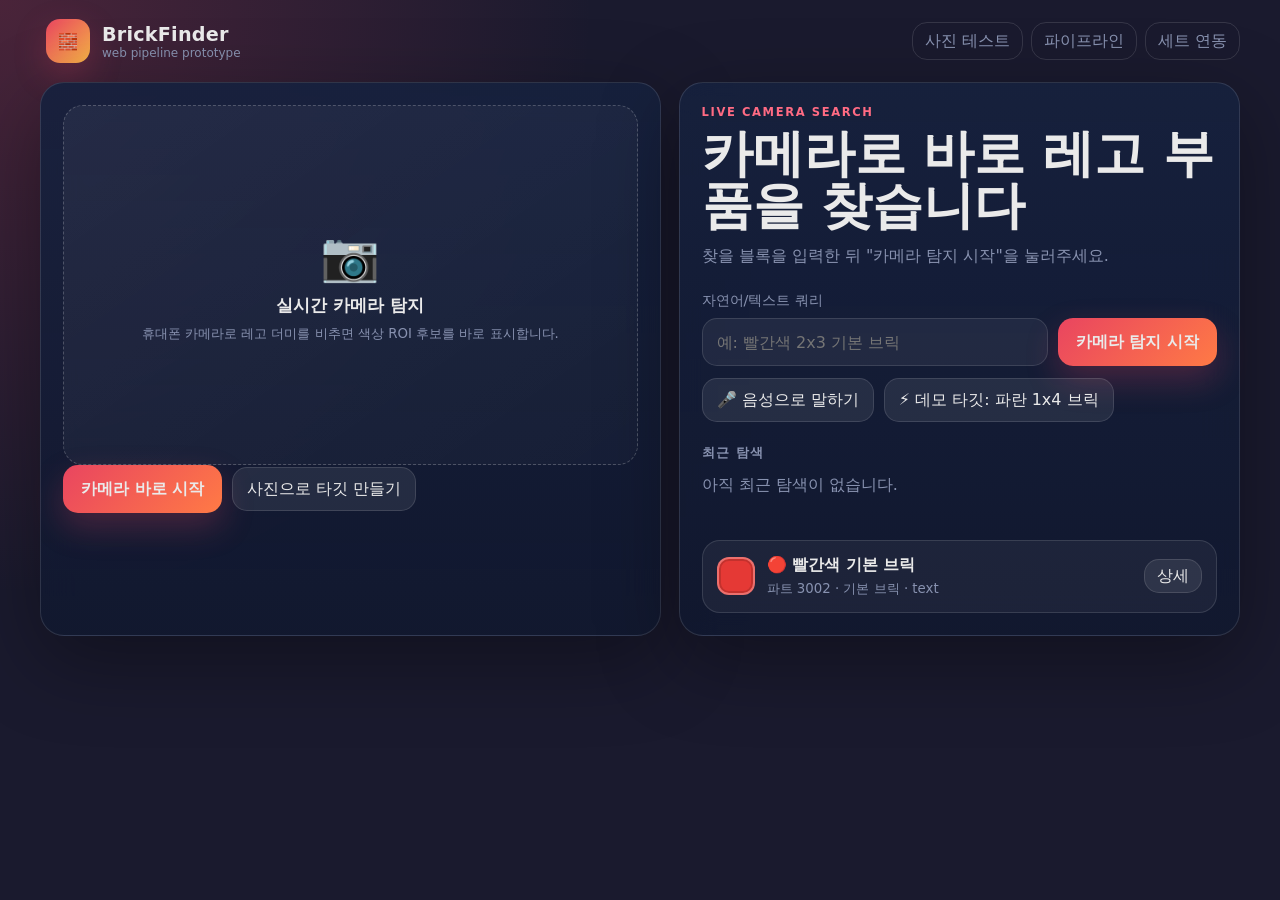
<file: frontend/index.html>
<!doctype html>
<html lang="ko">
  <head>
    <meta charset="utf-8" />
    <meta name="viewport" content="width=device-width, initial-scale=1" />
    <title>BrickFinder Web Prototype</title>
    <meta name="description" content="레고 블록 실시간 탐색 앱 웹 프로토타입" />
    <link rel="stylesheet" href="./src/styles.css" />
  </head>
  <body>
    <div class="app-shell">
      <header class="top-header">
        <button class="brand" id="goHome" aria-label="홈으로 이동">
          <span class="logo-brick" aria-hidden="true">🧱</span>
          <span>
            <strong>BrickFinder</strong>
            <small>web pipeline prototype</small>
          </span>
        </button>
        <div class="header-actions">
          <button class="ghost-button" id="openImageEval" type="button">사진 테스트</button>
          <button class="ghost-button" id="openArchitecture">파이프라인</button>
          <button class="ghost-button" id="openSetScreen">세트 연동</button>
        </div>
      </header>

      <main>
        <section class="screen active" id="homeScreen" aria-labelledby="homeTitle">
          <div class="hero-grid">
            <div class="hero-card glass-card">
              <div class="camera-placeholder" id="queryDropZone">
                <input id="manualImageInput" type="file" accept="image/*" hidden />
                <canvas id="manualPreview" width="480" height="300" aria-label="설명서 이미지 미리보기"></canvas>
                <div class="placeholder-copy" id="manualPlaceholder">
                  <span>📷</span>
                  <strong>실시간 카메라 탐지</strong>
                  <small>휴대폰 카메라로 레고 더미를 비추면 색상 ROI 후보를 바로 표시합니다.</small>
                </div>
              </div>
              <div class="row gap">
                <button class="primary-button" id="analyzeManualImage">카메라 바로 시작</button>
                <button class="secondary-button" id="pickManualImage">사진으로 타깃 만들기</button>
              </div>
            </div>

            <div class="query-panel glass-card">
              <p class="eyebrow">live camera search</p>
              <h1 id="homeTitle">카메라로 바로 레고 부품을 찾습니다</h1>
              <p class="subcopy">찾을 블록을 입력한 뒤 "카메라 탐지 시작"을 눌러주세요.</p>

              <label class="input-label" for="textQuery">자연어/텍스트 쿼리</label>
              <div class="query-input-row">
                <input id="textQuery" type="text" value="" placeholder="예: 빨간색 2x3 기본 브릭" autocomplete="off" />
                <button class="primary-button" id="startTextSearch">카메라 탐지 시작</button>
              </div>

              <div class="row gap wrap">
                <button class="secondary-button" id="voiceButton">🎤 음성으로 말하기</button>
                <button class="secondary-button" id="demoButton">⚡ 데모 타깃: 파란 1x4 브릭</button>
              </div>

              <div class="recent-block">
                <div class="section-title">최근 탐색</div>
                <div class="chip-row" id="recentChips"></div>
              </div>

              <div class="match-card" id="currentTargetCard" hidden>
                <div class="swatch" id="targetSwatch"></div>
                <div>
                  <strong id="targetName">-</strong>
                  <small id="targetMeta">-</small>
                </div>
                <button class="mini-button" id="targetDetailButton">상세</button>
              </div>
            </div>
          </div>
        </section>

        <section class="screen" id="imageEvalScreen" aria-labelledby="imageEvalTitle">
          <div class="image-eval-layout">
            <div class="glass-card image-eval-card">
              <button class="ghost-button" id="backFromImageEval">← 홈으로</button>
              <p class="eyebrow">offline accuracy check</p>
              <h2 id="imageEvalTitle">정지 이미지에서 블록 찾기</h2>
              <p class="subcopy">레고 더미 사진을 올리고 찾을 블록을 입력하면 백엔드 검색 결과를 박스로 표시합니다.</p>

              <label class="input-label" for="imageEvalQuery">찾을 블록</label>
              <div class="query-input-row">
                <input id="imageEvalQuery" type="text" value="2x4 red brick" autocomplete="off" />
                <button class="primary-button" id="runImageEval" disabled>이미지 검색</button>
              </div>

              <input id="imageEvalInput" type="file" accept="image/*" hidden />
              <div class="row gap wrap">
                <button class="secondary-button" id="pickImageEval">레고 더미 이미지 선택</button>
                <span class="fine-print" id="imageEvalFileName">선택된 이미지 없음</span>
              </div>
              <p class="fine-print" id="imageEvalStatus">백엔드가 켜져 있어야 합니다: /api/search/image</p>
            </div>

            <div class="glass-card image-result-card">
              <div class="image-result-stage">
                <canvas id="imageEvalCanvas" width="960" height="640" aria-label="이미지 검색 결과"></canvas>
                <div class="placeholder-copy" id="imageEvalPlaceholder">
                  <span>▣</span>
                  <strong>이미지를 선택하면 결과가 여기에 표시됩니다</strong>
                  <small>상위 후보 bbox, confidence, 색상 지배도, 형상 점수를 함께 확인할 수 있습니다.</small>
                </div>
              </div>
              <div class="image-result-summary">
                <div>
                  <div class="section-title">검색 결과</div>
                  <strong id="imageEvalSummary">아직 실행하지 않음</strong>
                </div>
                <div class="metrics-grid compact">
                  <div><small>proposals</small><strong id="imageEvalProposalCount">0</strong></div>
                  <div><small>detections</small><strong id="imageEvalDetectionCount">0</strong></div>
                  <div><small>top score</small><strong id="imageEvalTopScore">0%</strong></div>
                </div>
              </div>
              <div class="image-detection-list" id="imageEvalDetections"></div>
            </div>
          </div>
        </section>

        <section class="screen" id="arScreen" aria-labelledby="arTitle">
          <div class="ar-layout">
            <div class="viewer-card">
              <video id="cameraVideo" playsinline muted autoplay></video>
              <canvas id="overlayCanvas"></canvas>
              <canvas id="workCanvas" width="320" height="240" hidden></canvas>
              <div class="ar-top-bar">
                <button class="circle-button" id="backFromAr" aria-label="뒤로">←</button>
                <div>
                  <small>탐색 중</small>
                  <h2 id="arTitle">-</h2>
                </div>
              </div>
              <div class="ar-bottom-bar">
                <div>
                  <strong id="foundCount">발견: 0개</strong>
                  <small id="statusText">카메라를 레고 더미 쪽으로 비춰주세요.</small>
                </div>
                <div class="row gap">
                  <button class="secondary-button small" id="pinButton">📌 핀 고정</button>
                  <button class="secondary-button small" id="snapshotButton">스냅샷</button>
                </div>
              </div>
              <div class="camera-error" id="cameraError" style="display: none !important;"></div>
            </div>

            <aside class="pipeline-panel glass-card">
              <div class="section-title">실시간 파이프라인</div>
              <ol class="pipeline-list" id="pipelineList">
                <li data-step="query">쿼리 인코딩</li>
                <li data-step="index">부품 DB/HNSW 후보 검색</li>
                <li data-step="roi">카메라 ROI 히트맵</li>
                <li data-step="verify">기하학적 검증</li>
                <li data-step="render">AR 하이라이트 렌더링</li>
              </ol>

              <div class="metrics-grid">
                <div><small>FPS</small><strong id="fpsMetric">0</strong></div>
                <div><small>latency</small><strong id="latencyMetric">0ms</strong></div>
                <div><small>candidates</small><strong id="candidateMetric">0</strong></div>
              </div>

              <div class="heatmap-card">
                <div class="section-title">ROI 미니맵</div>
                <canvas id="miniHeatmap" width="210" height="150"></canvas>
              </div>

              <details open>
                <summary>웹 MVP 구현 방식</summary>
                <p>
                  현재 프로토타입은 색상 기반 ROI + 연결요소 분석으로 즉시 동작합니다.
                  실제 제품 단계에서는 같은 인터페이스에 ONNX/MediaPipe 기반 검출·분할 모델을 꽂아 교체합니다.
                </p>
              </details>
            </aside>
          </div>
        </section>

        <section class="screen" id="detailScreen" aria-labelledby="detailTitle">
          <div class="detail-card glass-card">
            <button class="ghost-button" id="backFromDetail">← 돌아가기</button>
            <div class="render-box" id="detailRenderBox">
              <div class="lego-render" id="legoRender"></div>
            </div>
            <p class="eyebrow">part detail</p>
            <h2 id="detailTitle">부품 상세</h2>
            <dl class="detail-list">
              <div><dt>이름</dt><dd id="detailName">-</dd></div>
              <div><dt>색상</dt><dd id="detailColor">-</dd></div>
              <div><dt>파트 번호</dt><dd id="detailPartNum">-</dd></div>
              <div><dt>카테고리</dt><dd id="detailCategory">-</dd></div>
              <div><dt>쿼리 소스</dt><dd id="detailSource">-</dd></div>
            </dl>
            <button class="primary-button wide" id="startFromDetail">🔍 이 부품으로 탐색 시작</button>
          </div>
        </section>

        <section class="screen" id="setScreen" aria-labelledby="setTitle">
          <div class="set-grid">
            <div class="glass-card set-search-card">
              <button class="ghost-button" id="backFromSet">← 홈으로</button>
              <p class="eyebrow">Rebrickable set import</p>
              <h2 id="setTitle">세트 번호로 부품 목록 불러오기</h2>
              <p class="subcopy">API 키가 없으면 75257-1 샘플 데이터로 동작합니다.</p>

              <label class="input-label" for="setNumberInput">세트 번호</label>
              <input id="setNumberInput" type="text" value="75257-1" />

              <label class="input-label" for="apiKeyInput">Rebrickable API Key 선택 입력</label>
              <input id="apiKeyInput" type="password" placeholder="key 없이 샘플 모드 사용 가능" />

              <button class="primary-button wide" id="loadSetButton">📦 부품 목록 불러오기</button>
              <p class="fine-print">백엔드를 함께 실행하면 API 키가 서버 프록시에서 사용됩니다. 프론트만 실행할 경우 샘플 데이터로 대체됩니다.</p>
            </div>
            <div class="glass-card parts-list-card">
              <div class="row between">
                <div>
                  <div class="section-title">부품 목록</div>
                  <h3 id="setName">아직 불러오지 않음</h3>
                </div>
                <span class="pill" id="setCount">0개</span>
              </div>
              <div class="parts-list" id="setPartsList"></div>
            </div>
          </div>
        </section>

        <section class="screen" id="architectureScreen" aria-labelledby="architectureTitle">
          <div class="glass-card architecture-card">
            <button class="ghost-button" id="backFromArchitecture">← 홈으로</button>
            <p class="eyebrow">service pipeline</p>
            <h2 id="architectureTitle">웹 프로토타입 파이프라인</h2>
            <div class="architecture-flow">
              <div>텍스트/음성/이미지/세트 선택</div>
              <span>→</span>
              <div>쿼리 파서 + 임베딩 API</div>
              <span>→</span>
              <div>부품 DB + HNSW/Qdrant</div>
              <span>→</span>
              <div>브라우저 카메라 ROI 탐색</div>
              <span>→</span>
              <div>Canvas AR 하이라이트</div>
            </div>
            <div class="two-column-note">
              <div>
                <h3>현재 구현</h3>
                <p>브라우저에서 HSV 색상 분리, 연결요소 분석, 후보 박스 렌더링을 수행합니다. 프로토타입 검증과 UI/UX 피드백 수집에 적합합니다.</p>
              </div>
              <div>
                <h3>제품화 교체 지점</h3>
                <p>MobileCLIP/CLIP 임베딩, YOLO/SAM 계열 분할, ORB/RANSAC 또는 추적기를 백엔드와 Web Worker에 연결하도록 모듈 경계를 분리했습니다.</p>
              </div>
            </div>
          </div>
        </section>
      </main>
    </div>

    <script>
      window.BRICKFINDER_API_BASE = 'https://lego-finder-backend.onrender.com';
    </script>
    <script type="module" src="./src/app.js"></script>
  </body>
</html>
</file>
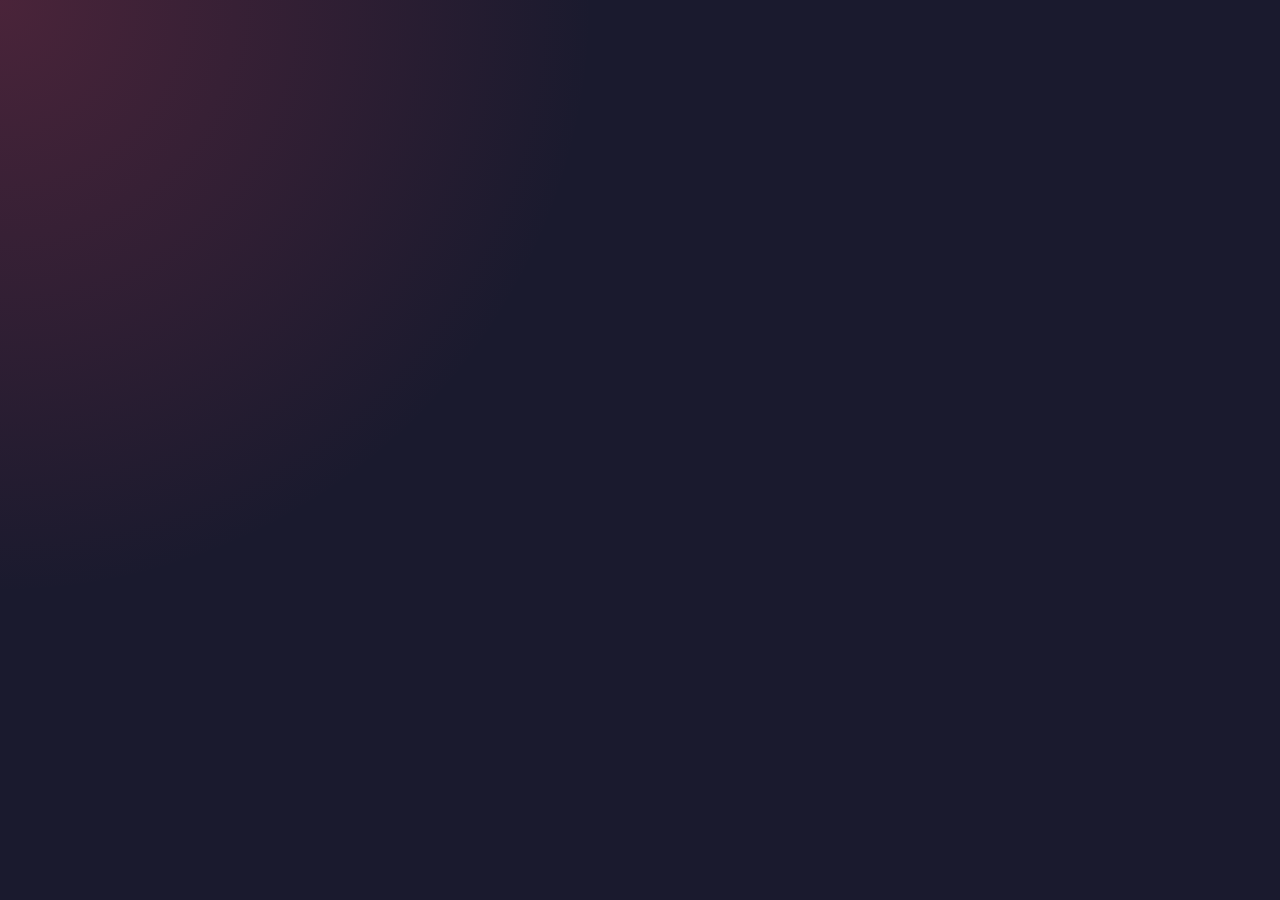
<file: frontend/index-prod.html>
<!DOCTYPE html>
<html lang="ko">
<head>
    <meta charset="UTF-8">
    <meta name="viewport" content="width=device-width, initial-scale=1.0">
    <title>Lego Finder</title>
    <link rel="stylesheet" href="src/styles.css">
</head>
<body>
    <script>
        // 배포된 백엔드 URL 설정 (Render에서 배포된 엔드포인트)
        window.BRICKFINDER_API_BASE = 'https://finding-lego.onrender.com';
    </script>
    <script src="src/app.js"></script>
    <div id="app"></div>
</body>
</html>
</file>
<file: frontend/src/styles.css>
:root {
  --bg: #1A1A2E;
  --panel: #16213E;
  --panel-2: #10182f;
  --cta: #E94560;
  --cta-2: #ff6b83;
  --text: #EAEAEA;
  --muted: #8892B0;
  --line: rgba(255, 255, 255, 0.12);
  --glass: rgba(22, 33, 62, 0.82);
  --shadow: 0 24px 80px rgba(0, 0, 0, 0.35);
  --radius: 24px;
  --radius-sm: 14px;
  color-scheme: dark;
}

* { box-sizing: border-box; }

html, body { margin: 0; min-height: 100%; background: radial-gradient(circle at top left, rgba(233,69,96,0.23), transparent 38%), var(--bg); color: var(--text); font-family: ui-sans-serif, system-ui, -apple-system, BlinkMacSystemFont, "Segoe UI", sans-serif; }

button, input { font: inherit; }
button { cursor: pointer; }

.app-shell { min-height: 100vh; padding: 18px; }

.top-header { max-width: 1200px; margin: 0 auto 18px; display: flex; align-items: center; justify-content: space-between; gap: 16px; }
.brand { display: inline-flex; align-items: center; gap: 12px; background: transparent; border: 0; color: var(--text); text-align: left; }
.brand strong { display: block; font-size: 1.2rem; letter-spacing: .2px; }
.brand small { display: block; color: var(--muted); font-size: .75rem; }
.logo-brick { width: 44px; height: 44px; border-radius: 14px; display: grid; place-items: center; background: linear-gradient(135deg, #E94560, #f6b446); box-shadow: 0 12px 32px rgba(233,69,96,0.25); }
.header-actions { display: flex; gap: 8px; }

main { max-width: 1200px; margin: 0 auto; }
.screen { display: none; animation: fadeIn .25s ease; }
.screen.active { display: block; }
@keyframes fadeIn { from { opacity: 0; transform: translateY(6px); } to { opacity: 1; transform: translateY(0); } }

.glass-card { background: linear-gradient(180deg, rgba(22,33,62,.92), rgba(16,24,47,.84)); border: 1px solid var(--line); border-radius: var(--radius); box-shadow: var(--shadow); backdrop-filter: blur(18px); }
.hero-grid { display: grid; grid-template-columns: minmax(0, 1.05fr) minmax(360px, .95fr); gap: 18px; align-items: stretch; }
.hero-card, .query-panel { padding: 22px; }
.camera-placeholder { position: relative; min-height: 360px; border: 1px dashed rgba(255,255,255,.22); border-radius: 20px; overflow: hidden; background: linear-gradient(145deg, rgba(255,255,255,.05), rgba(255,255,255,.02)); display: grid; place-items: center; }
#manualPreview { width: 100%; height: 100%; min-height: 330px; object-fit: cover; display: block; }
.placeholder-copy { position: absolute; inset: 0; display: grid; place-items: center; align-content: center; gap: 8px; padding: 24px; text-align: center; color: var(--muted); pointer-events: none; }
.placeholder-copy span { font-size: 3rem; }
.placeholder-copy strong { color: var(--text); font-size: 1.08rem; }

.eyebrow { color: var(--cta-2); text-transform: uppercase; font-size: .72rem; letter-spacing: .14em; margin: 0 0 8px; font-weight: 700; }
h1, h2, h3, p { margin-top: 0; }
h1 { font-size: clamp(2rem, 4vw, 3.45rem); line-height: 1.02; margin-bottom: 12px; }
h2 { font-size: clamp(1.55rem, 3vw, 2.25rem); margin-bottom: 10px; }
h3 { margin-bottom: 4px; }
.subcopy { color: var(--muted); line-height: 1.6; margin-bottom: 22px; }
.input-label { display: block; color: var(--muted); font-size: .9rem; margin-bottom: 8px; }
input { width: 100%; min-height: 48px; border: 1px solid var(--line); background: rgba(255,255,255,.06); color: var(--text); border-radius: 15px; padding: 0 14px; outline: none; }
input:focus { border-color: rgba(233,69,96,.75); box-shadow: 0 0 0 4px rgba(233,69,96,.12); }
.query-input-row { display: grid; grid-template-columns: 1fr auto; gap: 10px; margin-bottom: 12px; }
.row { display: flex; align-items: center; }
.row.gap { gap: 10px; }
.row.wrap { flex-wrap: wrap; }
.between { justify-content: space-between; }

.primary-button, .secondary-button, .ghost-button, .mini-button, .circle-button { border: 0; border-radius: 15px; color: var(--text); transition: transform .15s ease, box-shadow .15s ease, background .15s ease, border-color .15s ease; }
.primary-button { min-height: 48px; padding: 0 18px; background: linear-gradient(135deg, var(--cta), #ff7a45); box-shadow: 0 14px 32px rgba(233,69,96,.25); font-weight: 800; }
.secondary-button { min-height: 44px; padding: 0 14px; background: rgba(255,255,255,.08); border: 1px solid var(--line); }
.ghost-button { min-height: 38px; padding: 0 12px; background: transparent; border: 1px solid var(--line); color: var(--muted); }
.mini-button { min-height: 34px; padding: 0 12px; background: rgba(255,255,255,.08); border: 1px solid var(--line); color: var(--text); margin-left: auto; }
.circle-button { width: 44px; height: 44px; display: grid; place-items: center; border-radius: 999px; background: rgba(0,0,0,.35); border: 1px solid var(--line); }
.primary-button:hover, .secondary-button:hover, .ghost-button:hover, .mini-button:hover, .circle-button:hover { transform: translateY(-1px); }
.primary-button:disabled, .secondary-button:disabled { opacity: .5; cursor: not-allowed; transform: none; }
.small { min-height: 36px; font-size: .88rem; }
.wide { width: 100%; }

.recent-block { margin-top: 22px; }
.section-title { color: var(--muted); font-size: .82rem; font-weight: 700; text-transform: uppercase; letter-spacing: .1em; margin-bottom: 10px; }
.chip-row { display: flex; flex-wrap: wrap; gap: 8px; min-height: 34px; }
.chip { border: 1px solid var(--line); background: rgba(255,255,255,.07); color: var(--text); border-radius: 999px; padding: 8px 12px; font-size: .88rem; }
.match-card { margin-top: 20px; padding: 14px; border: 1px solid var(--line); border-radius: 18px; display: flex; align-items: center; gap: 12px; background: rgba(255,255,255,.05); }
.swatch { width: 38px; height: 38px; border-radius: 12px; border: 2px solid rgba(255,255,255,.28); box-shadow: inset 0 0 0 2px rgba(0,0,0,.15); }
.match-card small { display: block; color: var(--muted); margin-top: 4px; }

.image-eval-layout { display: grid; grid-template-columns: 360px minmax(0, 1fr); gap: 18px; align-items: start; }
.image-eval-card, .image-result-card { padding: 22px; }
.image-result-stage { position: relative; min-height: 460px; border: 1px solid var(--line); border-radius: 20px; overflow: hidden; background: #050817; display: grid; place-items: center; }
#imageEvalCanvas { width: 100%; height: auto; max-height: 70vh; display: block; }
.image-result-summary { display: grid; grid-template-columns: minmax(0, 1fr) 360px; gap: 14px; align-items: center; margin-top: 16px; }
.metrics-grid.compact { margin: 0; }
.image-detection-list { display: grid; grid-template-columns: repeat(auto-fit, minmax(220px, 1fr)); gap: 10px; margin-top: 14px; max-height: 210px; overflow: auto; padding-right: 4px; }
.detection-row { border: 1px solid var(--line); border-radius: 14px; padding: 11px; background: rgba(255,255,255,.05); }
.detection-row strong, .detection-row span, .detection-row small { display: block; }
.detection-row span { color: var(--text); margin-top: 4px; font-size: .88rem; }
.detection-row small { color: var(--muted); margin-top: 4px; line-height: 1.45; }

.ar-layout { display: grid; grid-template-columns: minmax(0, 1fr) 300px; gap: 18px; align-items: stretch; }
.viewer-card { position: relative; min-height: calc(100vh - 120px); overflow: hidden; border-radius: 28px; border: 1px solid var(--line); background: #050817; box-shadow: var(--shadow); }
#cameraVideo, #overlayCanvas { position: absolute; inset: 0; width: 100%; height: 100%; object-fit: cover; }
#overlayCanvas { pointer-events: none; }
.ar-top-bar, .ar-bottom-bar { position: absolute; left: 16px; right: 16px; display: flex; align-items: center; justify-content: space-between; gap: 12px; z-index: 3; padding: 12px; border: 1px solid rgba(255,255,255,.12); background: rgba(5,8,23,.58); border-radius: 20px; backdrop-filter: blur(16px); }
.ar-top-bar { top: 16px; justify-content: flex-start; }
.ar-top-bar small { color: var(--muted); display: block; }
.ar-top-bar h2 { margin: 0; font-size: 1.15rem; }
.ar-bottom-bar { bottom: 16px; }
.ar-bottom-bar strong, .ar-bottom-bar small { display: block; }
.ar-bottom-bar small { color: var(--muted); margin-top: 4px; }
.camera-error { position: absolute; inset: 20%; display: grid; align-content: center; justify-items: center; text-align: center; z-index: 5; background: rgba(10,14,32,.92); border: 1px solid var(--line); border-radius: 24px; padding: 24px; }
.camera-error p { color: var(--muted); line-height: 1.5; }

.pipeline-panel { padding: 18px; }
.pipeline-list { list-style: none; padding: 0; margin: 0 0 18px; display: grid; gap: 8px; }
.pipeline-list li { padding: 10px 12px; border: 1px solid var(--line); border-radius: 14px; color: var(--muted); background: rgba(255,255,255,.04); }
.pipeline-list li.active { color: var(--text); border-color: rgba(233,69,96,.7); background: rgba(233,69,96,.12); }
.pipeline-list li.done::before { content: "✓ "; color: #75f0a0; }
.metrics-grid { display: grid; grid-template-columns: repeat(3, 1fr); gap: 8px; margin-bottom: 18px; }
.metrics-grid div { border: 1px solid var(--line); border-radius: 15px; padding: 10px; background: rgba(255,255,255,.05); }
.metrics-grid small { display: block; color: var(--muted); font-size: .72rem; }
.metrics-grid strong { font-size: 1.1rem; }
.heatmap-card { margin-bottom: 16px; }
#miniHeatmap { width: 100%; border: 1px solid var(--line); border-radius: 16px; background: rgba(255,255,255,.04); }
details { color: var(--muted); line-height: 1.55; }
summary { color: var(--text); cursor: pointer; margin-bottom: 8px; }

.detail-card { max-width: 620px; margin: 0 auto; padding: 22px; }
.render-box { min-height: 240px; display: grid; place-items: center; border: 1px solid var(--line); border-radius: 20px; background: radial-gradient(circle, rgba(255,255,255,.10), rgba(255,255,255,.03)); margin: 16px 0 22px; }
.lego-render { width: 190px; height: 110px; position: relative; border-radius: 16px; background: var(--lego-color, #E94560); box-shadow: 0 28px 45px rgba(0,0,0,.25), inset 0 12px 16px rgba(255,255,255,.25), inset 0 -16px 18px rgba(0,0,0,.22); }
.lego-render::before { content: ""; position: absolute; left: 18px; right: 18px; top: -28px; height: 44px; background: repeating-radial-gradient(circle at 20px 20px, rgba(255,255,255,.35) 0 8px, rgba(0,0,0,.12) 9px 13px, transparent 14px 40px), var(--lego-color, #E94560); border-radius: 16px; box-shadow: inset 0 7px 12px rgba(255,255,255,.25); }
.detail-list { display: grid; gap: 10px; margin: 0 0 22px; }
.detail-list div { display: grid; grid-template-columns: 130px 1fr; gap: 12px; padding: 12px; border: 1px solid var(--line); border-radius: 15px; background: rgba(255,255,255,.04); }
dt { color: var(--muted); }
dd { margin: 0; }

.set-grid { display: grid; grid-template-columns: 360px 1fr; gap: 18px; }
.set-search-card, .parts-list-card { padding: 22px; }
.fine-print { color: var(--muted); font-size: .82rem; line-height: 1.5; margin: 12px 0 0; }
.pill { border: 1px solid var(--line); border-radius: 999px; padding: 7px 12px; color: var(--muted); background: rgba(255,255,255,.06); }
.parts-list { display: grid; gap: 10px; margin-top: 18px; max-height: 62vh; overflow: auto; padding-right: 4px; }
.part-row { display: flex; align-items: center; gap: 12px; padding: 12px; border: 1px solid var(--line); background: rgba(255,255,255,.05); border-radius: 16px; }
.part-row:hover { border-color: rgba(233,69,96,.55); }
.part-row .swatch { width: 34px; height: 34px; }
.part-row strong, .part-row small { display: block; }
.part-row small { color: var(--muted); margin-top: 3px; }

.architecture-card { padding: 22px; }
.architecture-flow { display: grid; grid-template-columns: 1fr auto 1fr auto 1fr auto 1fr auto 1fr; align-items: center; gap: 10px; margin: 22px 0; }
.architecture-flow div { min-height: 92px; display: grid; place-items: center; text-align: center; padding: 12px; border: 1px solid var(--line); border-radius: 18px; background: rgba(255,255,255,.05); }
.architecture-flow span { color: var(--cta-2); font-size: 1.4rem; }
.two-column-note { display: grid; grid-template-columns: repeat(2, 1fr); gap: 16px; }
.two-column-note div { border: 1px solid var(--line); border-radius: 18px; padding: 16px; background: rgba(255,255,255,.04); }
.two-column-note p { color: var(--muted); line-height: 1.55; margin-bottom: 0; }

@media (max-width: 980px) {
  .hero-grid, .image-eval-layout, .image-result-summary, .ar-layout, .set-grid, .two-column-note { grid-template-columns: 1fr; }
  .viewer-card { min-height: 72vh; }
  .architecture-flow { grid-template-columns: 1fr; }
  .architecture-flow span { transform: rotate(90deg); justify-self: center; }
}

@media (max-width: 640px) {
  .app-shell { padding: 12px; }
  .top-header { align-items: flex-start; }
  .header-actions { flex-direction: column; }
  .query-input-row { grid-template-columns: 1fr; }
  .hero-card, .query-panel, .set-search-card, .parts-list-card, .detail-card, .architecture-card { padding: 16px; }
  .camera-placeholder { min-height: 260px; }
  .ar-top-bar, .ar-bottom-bar { left: 10px; right: 10px; }
  .ar-bottom-bar { flex-direction: column; align-items: stretch; }
  .metrics-grid { grid-template-columns: 1fr; }
}
</file>
